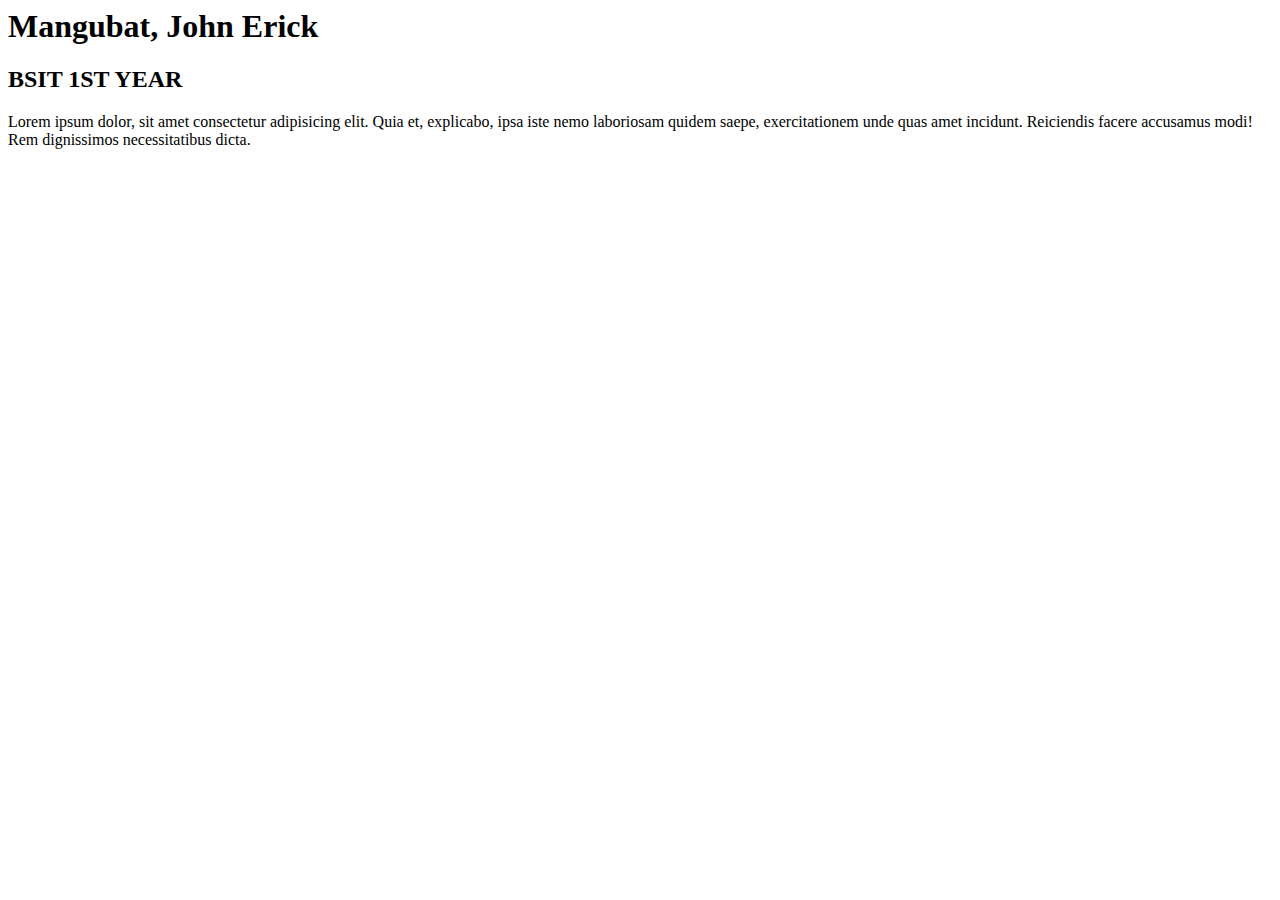
<file: index.html>
<html lang="en">
<head>
    <meta charset="UTF-8">
    <meta name="viewport" content="width=device-width, initial-scale=1.0">
    <title>IT0043 - TB02</title>
</head>
<body>
    <h1>Mangubat, John Erick</h1>
    <h2>BSIT 1ST YEAR</h2>
    <p>Lorem ipsum dolor, sit amet consectetur adipisicing elit. Quia et, explicabo, ipsa iste nemo laboriosam quidem saepe, exercitationem unde quas amet incidunt. Reiciendis facere accusamus modi! Rem dignissimos necessitatibus dicta.</p>
</body>
</html>
</file>
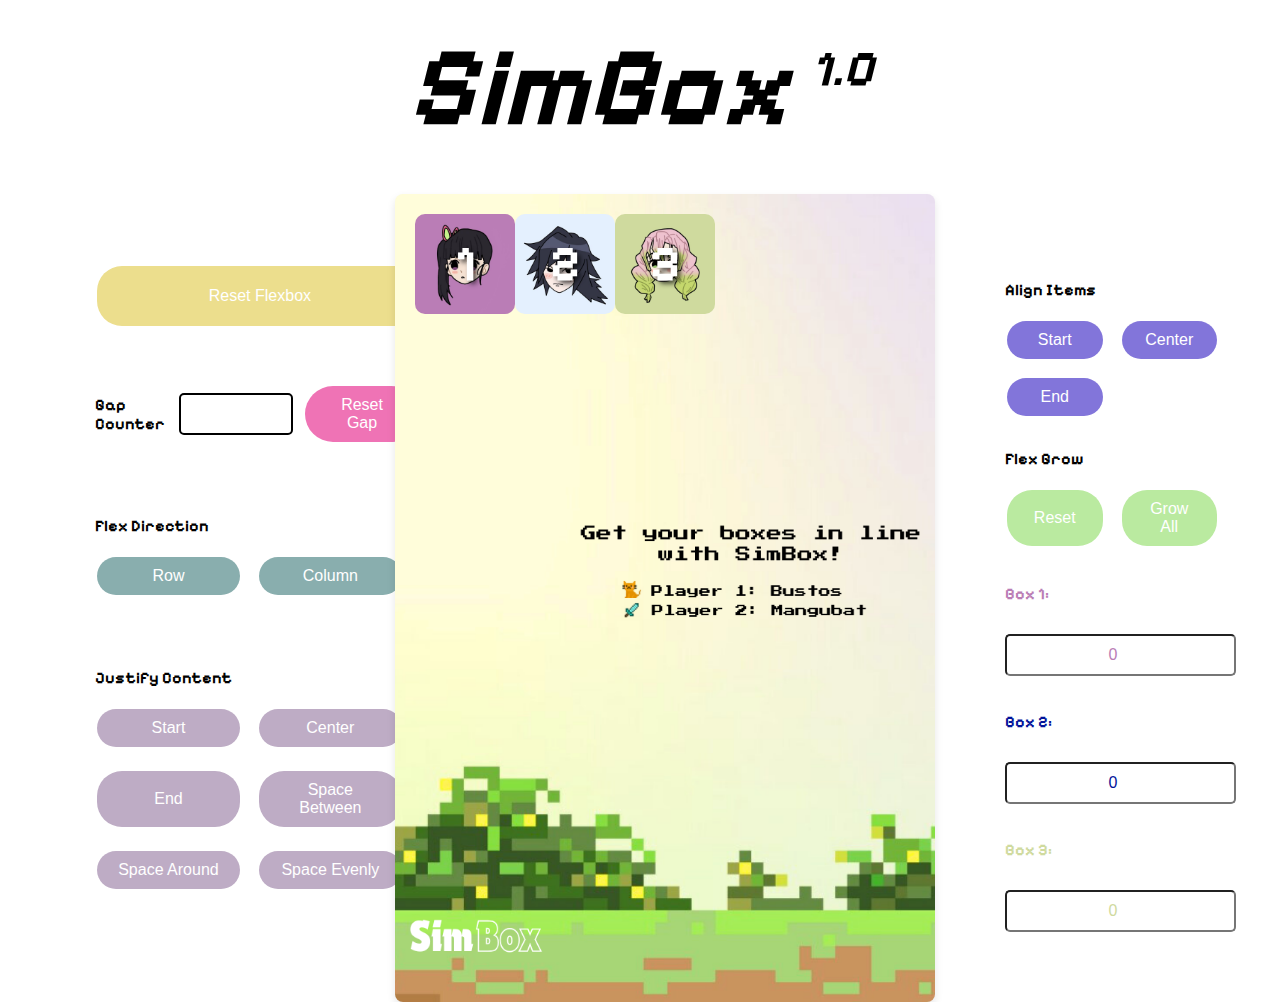
<file: tsa8/bustos_mangubat_tsa8.html>
<!DOCTYPE html>
<html lang="en">

<head>
    <meta charset="UTF-8">
    <meta name="viewport" content="width=device-width, initial-scale=1.0">
    <title>Flexbox Control Panel</title>
    <link rel="stylesheet" href="tsa8.css">
    <link href="https://fonts.googleapis.com/css2?family=Pixelify+Sans:wght@400;700&family=Patrick+Hand&display=swap" rel="stylesheet">
</head>

<body>

    <div class="title-container">
        <div class="title">SimBox <sup>1.0</sup> </div>

    </div>

    <div class="container">
        <div class="controls left">
            <button id="reset" onclick="reset()">Reset Flexbox</button>


            <div id="gapcontrol">
                <p id="label4gap">Gap Counter</p> <input type="number" id="number-gap" min="0" max="100"
                    oninput="changegap()">
                <button id="gap-reset" onclick="resetGap()">Reset Gap</button>
            </div>

            <div class="flex-direction-controls">
                <p>Flex Direction</p>
                <div class="control-group-row">
                    <button id="row" onclick="flexRow()">Row</button>
                    <button id="column" onclick="flexColumn()">Column</button>
                </div>
            </div>

            <div class="justify-content">
                <p>Justify Content</p>
                <div class="control-group-row">
                    <button id="justify-start" onclick="justifyStart()">Start</button>
                    <button id="justify-center" onclick="justifyCenter()">Center</button>
                </div>
                <div class="control-group-row">
                    <button id="justify-end" onclick="justifyEnd()">End</button>
                    <button id="justify-space-between" onclick="spaceBetween()">Space Between</button>
                </div>
                <div class="control-group-row">
                    <button id="justify-space-around" onclick="spaceAround()">Space Around</button>
                    <button id="justify-space-evenly" onclick="spaceEvenly()">Space Evenly</button>
                </div>
            </div>


        </div>

        <div class="controls right">
            <div class="align-items">
                <p>Align Items</p>
                <div class="control-group-row">
                    <button id="align-start" onclick="alignStart()">Start</button>
                    <button id="align-center" onclick="alignCenter()">Center</button>
                    <button id="align-end" onclick="alignEnd()">End</button>
                </div>
            </div>
    
            <div class="flex-grow">
                <p>Flex Grow</p>
                <div class="control-group-row">
                    <button id="reset-grow" onclick="resetGrow()">Reset</button>
                    <button id="grow-all" onclick="growAll()">Grow All</button>
                </div>
                <div class="control-group-row">
                    <p id="grow1">Box 1: </p>
                    <input type="number" id="b1" min="0" value="0" oninput="grow1()">
                </div>
                <div class="control-group-row">
                    <p id="grow2">Box 2: </p>
                    <input type="number" id="b2" min="0" value="0" oninput="grow2()">
                </div>
                <div class="control-group-row">
                    <p id="grow3">Box 3: </p>
                    <input type="number" id="b3" min="0" value="0" oninput="grow3()">
                </div>
    
        </div>
    
    </div>

    <div id="flex-container">
        <div class="circle blue" id="box1">1</div>
        <div class="circle red" id="box2">2</div>
        <div class="circle green" id="box3">3</div>
    </div>

    </div>

    <script src="tsa8.js"></script>
</body>
</html>
</file>
<file: tsa8/tsa8.css>
@import url('https://fonts.googleapis.com/css2?family=Patrick+Hand&display=swap');
@import url('https://fonts.googleapis.com/css2?family=Pixelify+Sans:wght@400;700&display=swap');

body {
    margin: 0;
    width: 100%;
    height: 100%;
    display: flex;
    flex-direction: column;
    background-image: url(https://i.pinimg.com/originals/47/8e/58/478e58979d2510e6d686979261c4a2d9.gif);
    background-size: cover;
    background-position: bottom; 
    align-items: center;
    font-family: 'Pixelify Sans', sans-serif;
    font-weight: bold;
    font-size: 1rem;
    box-sizing: border-box;
}

p {
    font-weight: bold;
}

.title-container {
    display: flex;
    justify-content: center;
    align-items: center;
    padding: 20px 0;
    width: 40%;
    margin: 0 auto;
    max-width: 800px;
    position: relative;
}

.logo {
    width: 100px;
    height: 100px;
    margin-right: 10px;
}

.title {
    font-family: "Pixelify Sans", sans-serif;
    font-size: 7em;
    color: black;
    cursor: pointer;
    font-style: oblique;
    text-align: center;
}

.title:hover,
h1:hover {
    color: #ffffff;
    text-shadow: 3px 3px 5px rgba(0, 0, 0, 0.7);
    transition: 0.5s;
}

sup {
    font-size: 50px;
}

.container {
    display: grid;
    width: 100%;
    flex-direction: row;
    padding-left: 50px;
    margin-top: 20px;
    grid-template-columns: repeat(3, 1fr);
    background-image: url('https://i.pinimg.com/originals/a7/c8/da/a7c8daa172486653ff365f33c6164008.gif');
    background-size: cover;
    background-repeat: no-repeat;
    background-position: center;
}

.controls {
    display: grid;
    gap: 15px;
    padding: 70px;
    box-sizing: border-box;
    overflow-y: auto;
    width: auto;
}

.left {
    grid-column: 1 / 2;
}

.right {
    grid-column: 3 / 4;
}

#number {
    text-align: center;
}

#gapcontrol {
    display: flex;
    align-items: center;
    height: 60px;
    gap: 10px;
}

#gapcontrol button {
    padding: 10px 20px;
    font-size: 1rem;
    background-color: rgb(239, 115, 181);
    color: #fff;
    border: none;
    cursor: pointer;
    border-radius: 50px;
    transition: background-color 0.3s, color 0.3s, border-color 0.3s;
}

#gapcontrol button:hover {
    background-color: #fff;
    color: #000;
    border: 2px solid black;
}

#b1,
#b2,
#b3 {
    padding: 10px;
    font-size: 1rem;
    border-radius: 5px;
    box-sizing: border-box;
    text-align: center;
}

#number-gap {
    padding: 10px;
    font-size: 1rem;
    width: 150px;
    border: 2px solid #000;
    border-radius: 5px;
    box-sizing: border-box;
    text-align: center;
    color: #850050;
}

#b1, #grow1 {
    color: rgb(186,125,182);
}

#b2, #grow2 {
    color: rgb(2, 19, 154);
}

#b3, #grow3 {
    color: rgb(207,218,158);
}

.controls button {
    padding: 10px 20px;
    font-size: 1rem;
    background-color: rgb(190, 172, 197);
    color: #fff;
    border: none;
    cursor: pointer;
    white-space: normal;
    text-align: center;
    margin: 2px;
    display: inline-block;
    border-radius: 25px;
    width: calc(50% - 20px);
}

#align-start,
#align-center,
#align-end {
    background-color: rgb(130, 117, 218);
}

#reset-grow,
#grow-all {
    background-color: rgb(186, 234, 160);
}

#row:hover,
#column:hover {
    background-color:rgb(215,246,202); 
    transition: background-color 0.3s;
}

#reset:hover, 
#reset-grow:hover, 
#grow-all:hover{
    background-color: rgb(213,207,253); 
    transition: background-color 0.3s;
}

#align-start:hover,
#align-center:hover,
#align-end:hover {
    background-color: rgb(223, 193, 84);
    transition: background-color 0.3s;
}

#reset {
    background-color: rgb(236, 222, 141);
    height: 60px;
    width: 100%;
    padding: 15px 20px;
}

.controls button:hover {
    background-color: #f0f0f0;
    color: #000;
    border: 2px solid rgb(0, 0, 0);
}

.control-group-row {
    display: flex;
    gap: 15px;
    flex-wrap: wrap;
    margin-top: 20px;
}

#flex-container {
    display: flex;
    flex-direction: row;
    align-content: center;
    width: 500px;
    padding: 20px;
    background-color: #fff;
    box-shadow: 0 4px 8px rgba(0, 0, 0, 0.1);
    border-radius: 8px;
    background-image: url('containerbgfin.png');
    background-repeat: no-repeat;
    background-size: cover;
    grid-column: 2 / 3;
    grid-row: 1 / 2;
}

.circle {
    width: 100px;
    height: 100px;
    display: flex;
    justify-content: center;
    align-items: center;
    color: #ffffff;
    border-radius: 10px;
    font-size: 50px;
    text-shadow: 3px 3px 5px rgba(0, 0, 0, 0.7);
    transition: transform 0.3s, box-shadow 0.3s, top 0.3s, left 0.3s, width 0.3s, height 0.3s;
}

.circle:hover {
    transform: scale(1.1);
    box-shadow: 0 4px 15px rgba(0, 0, 0, 0.3);
}

#box1 {
    background-image: url('dsbg1.jpg');
    background-size: cover;
    background-position: center;
    transition: 0.5s ease-in-out;
}

#box2 {
    background-image: url('dsbg2.jpg');
    background-size: cover;
    background-position: center;
    transition: 0.5s ease-in-out;
}

#box3 {
    background-image: url('dsbg3.jpg');
    background-size: cover;
    background-position: center;
    transition: 0.5s ease-in-out;
}

.blue {
    background-color: rgb(190, 172, 197);
    border-radius: 10px;
}

.red {
    background-color: rgb(119, 139, 217);
    border-radius: 10px;
}

.green {
    background-color: rgb(137, 174, 174);
    border-radius: 10px;
}

#row,
#column {
    background-color: rgb(137, 174, 174);
}

#grow-1:hover,
#gaps:hover,
#grow-2:hover,
#grow-3:hover {
    background-color: #fff;
    color: rgb(0, 0, 0);
    border: 2px solid rgb(0, 0, 0);
}
</file>
